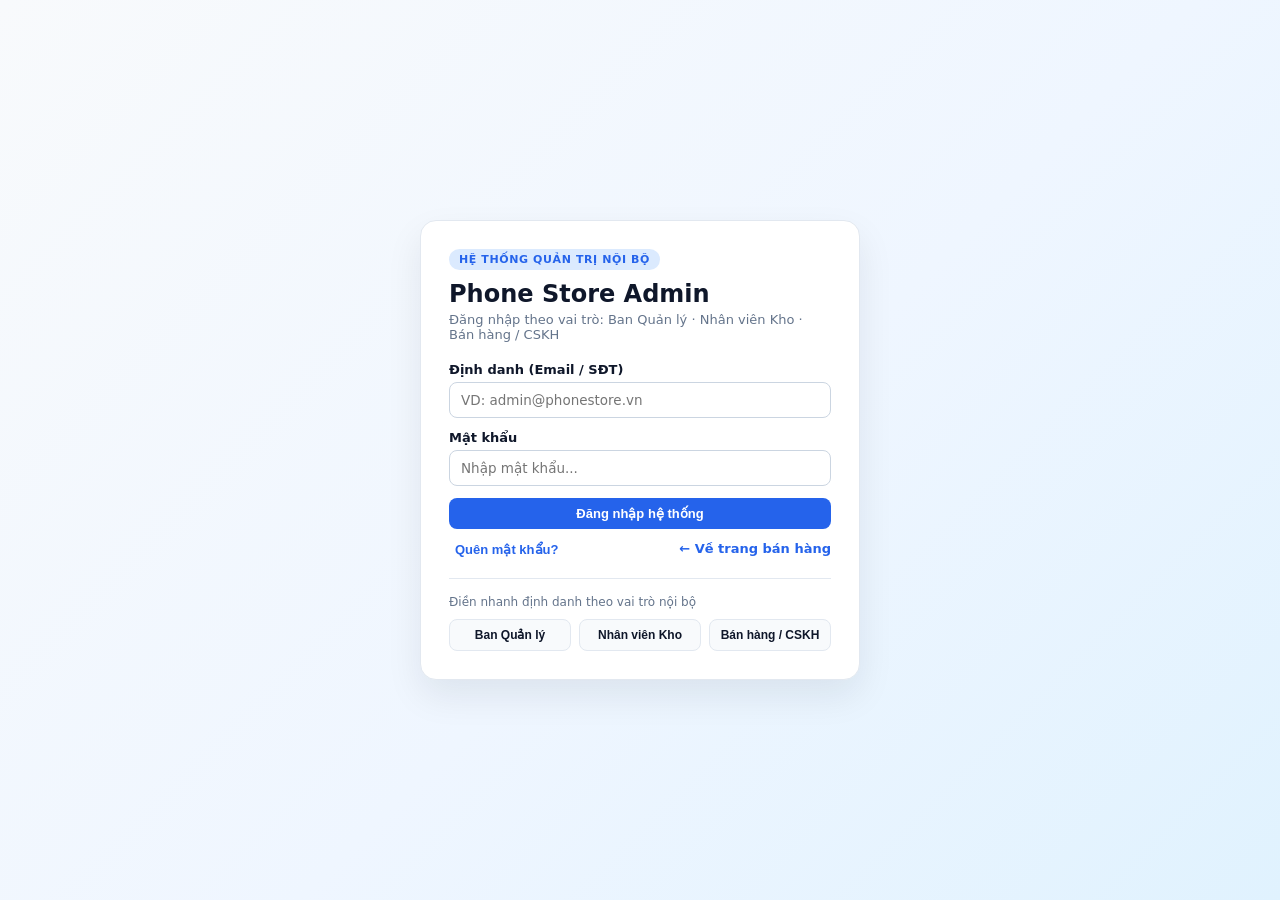
<file: admin/index.html>
<!doctype html>
<html lang="vi">

<head>
  <meta charset="UTF-8" />
  <meta name="viewport" content="width=device-width, initial-scale=1.0" />
  <title>Phone Store — Cổng Quản Trị Nội Bộ</title>
  <link rel="stylesheet" href="/admin/css/admin.css" />
</head>

<body>
  <!-- MÀN HÌNH ĐĂNG NHẬP NỘI BỘ (Mục 3.6 - Bảng 209, Bảng 210) -->
  <div id="man-hinh-dang-nhap" class="khung-dang-nhap">
    <div class="the-dang-nhap">
      <div class="tieu-de-dang-nhap">
        <span class="huy-hieu-he-thong">HỆ THỐNG QUẢN TRỊ NỘI BỘ</span>
        <h1>Phone Store Admin</h1>
        <p>Đăng nhập theo vai trò: Ban Quản lý · Nhân viên Kho · Bán hàng / CSKH</p>
      </div>

      <form id="form-dang-nhap" class="bieu-mau">
        <div class="nhom-nhap">
          <label for="txtDinhDanh">Định danh (Email / SĐT)</label>
          <input id="txtDinhDanh" type="text" required placeholder="VD: admin@phonestore.vn" />
        </div>
        <div class="nhom-nhap">
          <label for="pwdMatKhau">Mật khẩu</label>
          <input id="pwdMatKhau" type="password" required placeholder="Nhập mật khẩu..." />
        </div>
        <div id="loi-dang-nhap" class="hop-loi an"></div>
        <button type="submit" id="btnDangNhap" class="nut nut-chinh nut-rong">Đăng nhập hệ thống</button>
        <div class="dong-lien-ket">
          <button type="button" id="nut-mo-quen-mk" class="nut-chu">Quên mật khẩu?</button>
          <a href="/" class="nut-chu">← Về trang bán hàng</a>
        </div>
      </form>

      <div class="goi-y-tai-khoan">
        <div class="tieu-de-nho">Điền nhanh định danh theo vai trò nội bộ</div>
        <div class="nhom-nut-nhanh">
          <button type="button" class="nut-nhanh" data-tk="admin@phonestore.vn">Ban Quản lý</button>
          <button type="button" class="nut-nhanh" data-tk="kho@phonestore.vn">Nhân viên Kho</button>
          <button type="button" class="nut-nhanh" data-tk="banhang@phonestore.vn">Bán hàng / CSKH</button>
        </div>
      </div>
    </div>
  </div>

  <!-- MODAL KHÔI PHỤC MẬT KHẨU (Mục 3.6 - Bảng 209, Bảng 210) -->
  <div id="modal-quen-mk" class="lop-phu an">
    <div class="hop-modal">
      <div class="dau-modal">
        <h3>Khôi phục mật khẩu</h3>
        <button type="button" class="nut-dong" id="dong-modal-quen-mk">&times;</button>
      </div>
      <div class="than-modal">
        <div class="nhom-nhap">
          <label for="qmk-dinh-danh">Định danh tài khoản</label>
          <input id="qmk-dinh-danh" type="text" placeholder="Email hoặc SĐT đăng nhập" />
        </div>
        <button type="button" id="btnGuiMaXacThuc" class="nut nut-phu">1. Gửi mã xác thực</button>
        <div id="qmk-buoc-2" class="an" style="margin-top:14px;">
          <div id="qmk-thong-bao-ma" class="hop-thong-tin"></div>
          <div class="nhom-nhap">
            <label for="txtMaXacThuc">Mã xác thực (6 số)</label>
            <input id="txtMaXacThuc" type="text" placeholder="Nhập mã 6 số" />
          </div>
          <div class="nhom-nhap">
            <label for="pwdMatKhauMoi">Mật khẩu mới</label>
            <input id="pwdMatKhauMoi" type="password" placeholder="Tối thiểu 6 ký tự" />
          </div>
          <div class="nhom-nhap">
            <label for="pwdXacNhan">Xác nhận mật khẩu mới</label>
            <input id="pwdXacNhan" type="password" placeholder="Nhập lại mật khẩu mới" />
          </div>
          <button type="button" id="btnDatLaiMatKhau" class="nut nut-chinh nut-rong">2. Đặt lại mật khẩu</button>
        </div>
      </div>
    </div>
  </div>

  <!-- GIAO DIỆN CHÍNH QUẢN TRỊ -->
  <div id="ung-dung-quan-tri" class="bo-cuc-chinh an">
    <aside class="thanh-ben">
      <div class="thuong-hieu">
        <div class="logo-chu">PS</div>
        <div>
          <div class="ten-ung-dung">Phone Store</div>
          <div class="phu-de-ung-dung" id="nhan-vai-tro-ben">Quản trị nội bộ</div>
        </div>
      </div>
      <nav id="menu-dieu-huong" class="menu-ben"></nav>
      <div class="chan-thanh-ben">
        <a href="/" class="nut nut-phu nut-rong" style="display:block; text-align:center; text-decoration:none; margin-bottom:8px;">Trang bán hàng</a>
        <button type="button" id="nut-dang-xuat" class="nut nut-nguy-hiem nut-rong">Đăng xuất</button>
      </div>
    </aside>

    <div class="vung-noi-dung">
      <header class="thanh-tren">
        <div>
          <h2 id="tieu-de-man-hinh">Tổng quan</h2>
          <span id="mo-ta-man-hinh" class="chu-phu">Hệ thống quản lý bán điện thoại</span>
        </div>
        <div class="cum-phai">
          <!-- Hộp thông báo nội bộ -->
          <div class="khung-thong-bao">
            <button type="button" id="nut-chuong-tb" class="nut-chuong" title="Hộp thông báo">
              🔔 <span id="so-tb-chua-doc" class="cham-dem an">0</span>
            </button>
            <div id="hop-thong-bao" class="danh-sach-tb an">
              <div class="dau-hop-tb">
                <strong>Thông báo nội bộ</strong>
                <button type="button" id="nut-doc-tat-ca" class="nut-chu">Đánh dấu đã đọc</button>
              </div>
              <div id="noi-dung-tb" class="than-hop-tb">
                <div class="rong">Không có thông báo mới</div>
              </div>
            </div>
          </div>

          <div class="thong-tin-nguoi-dung">
            <div id="ten-nguoi-dung" class="ten-nd">Quản trị viên</div>
            <div id="huy-hieu-vai-tro" class="vai-tro-nd">Ban Quản lý</div>
          </div>
        </div>
      </header>

      <div id="thanh-phan-hoi" class="thanh-toast an"></div>
      <main id="khung-man-hinh" class="noi-dung-chinh"></main>
    </div>
  </div>

  <!-- MODAL DÙNG CHUNG CHO FORM THÊM / SỬA -->
  <div id="modal-chung" class="lop-phu an">
    <div class="hop-modal hop-modal-rong">
      <div class="dau-modal">
        <h3 id="tieu-de-modal-chung">Biểu mẫu</h3>
        <button type="button" class="nut-dong" id="dong-modal-chung">&times;</button>
      </div>
      <div id="than-modal-chung" class="than-modal"></div>
    </div>
  </div>

  <script src="/admin/js/admin.js"></script>
</body>

</html>
</file>
<file: admin/css/admin.css>
:root {
  --nen: #f8fafc;
  --trang: #ffffff;
  --vien: #e2e8f0;
  --chu: #0f172a;
  --chu-phu: #64748b;
  --chinh: #2563eb;
  --chinh-dam: #1d4ed8;
  --thanh-cong: #16a34a;
  --canh-bao: #d97706;
  --nguy-hiem: #dc2626;
  --thanh-ben: #ffffff;
}

* {
  box-sizing: border-box;
}

body {
  margin: 0;
  font-family: system-ui, -apple-system, 'Segoe UI', Roboto, sans-serif;
  background: var(--nen);
  color: var(--chu);
  font-size: 14px;
}

.an {
  display: none !important;
}

/* Đăng nhập — Light Theme chuẩn Mục 3.6 */
.khung-dang-nhap {
  min-height: 100vh;
  display: flex;
  align-items: center;
  justify-content: center;
  padding: 24px;
  background: linear-gradient(135deg, #f8fafc 0%, #eff6ff 55%, #e0f2fe 100%);
}

.the-dang-nhap {
  width: 100%;
  max-width: 440px;
  background: var(--trang);
  border: 1px solid var(--vien);
  border-radius: 16px;
  padding: 28px;
  box-shadow: 0 16px 36px rgba(15, 23, 42, 0.08);
}

.huy-hieu-he-thong {
  display: inline-block;
  font-size: 11px;
  font-weight: 700;
  letter-spacing: 0.6px;
  color: var(--chinh);
  background: #dbeafe;
  padding: 4px 10px;
  border-radius: 999px;
}

.tieu-de-dang-nhap h1 {
  margin: 10px 0 4px;
  font-size: 24px;
  color: var(--chu);
}

.tieu-de-dang-nhap p {
  margin: 0 0 20px;
  color: var(--chu-phu);
  font-size: 13px;
}

.goi-y-tai-khoan {
  margin-top: 20px;
  padding-top: 16px;
  border-top: 1px solid var(--vien);
}

.tieu-de-nho {
  font-size: 12px;
  color: var(--chu-phu);
  margin-bottom: 10px;
}

.nhom-nut-nhanh {
  display: grid;
  grid-template-columns: repeat(3, 1fr);
  gap: 8px;
}

.nut-nhanh {
  padding: 8px 6px;
  font-size: 12px;
  font-weight: 600;
  border: 1px solid var(--vien);
  background: #f8fafc;
  color: var(--chu);
  border-radius: 8px;
  cursor: pointer;
  transition: border-color 0.15s ease, color 0.15s ease, background 0.15s ease;
}

.nut-nhanh:hover {
  border-color: var(--chinh);
  background: #eff6ff;
  color: var(--chinh);
}

/* Bố cục chính — Light Sidebar chuẩn Mục 3.6 */
.bo-cuc-chinh {
  display: flex;
  min-height: 100vh;
}

.thanh-ben {
  width: 264px;
  background: var(--thanh-ben);
  color: var(--chu);
  border-right: 1px solid var(--vien);
  display: flex;
  flex-direction: column;
  flex-shrink: 0;
}

.thuong-hieu {
  display: flex;
  align-items: center;
  gap: 12px;
  padding: 20px 18px;
  border-bottom: 1px solid var(--vien);
}

.logo-chu {
  width: 38px;
  height: 38px;
  border-radius: 10px;
  background: var(--chinh);
  color: #fff;
  display: flex;
  align-items: center;
  justify-content: center;
  font-weight: 800;
}

.ten-ung-dung {
  font-weight: 700;
  font-size: 16px;
  color: var(--chu);
}

.phu-de-ung-dung {
  font-size: 11.5px;
  color: var(--chu-phu);
}

.menu-ben {
  padding: 12px 10px;
  flex: 1;
  display: flex;
  flex-direction: column;
  gap: 4px;
}

.muc-menu {
  width: 100%;
  text-align: left;
  padding: 10px 12px;
  border: 1px solid transparent;
  border-radius: 8px;
  background: transparent;
  color: #475569;
  font-weight: 500;
  font-size: 13.5px;
  cursor: pointer;
  display: flex;
  align-items: center;
  justify-content: space-between;
  transition: background 0.15s ease, color 0.15s ease;
}

.muc-menu:hover {
  background: #f1f5f9;
  color: var(--chu);
}

.muc-menu.dang-chon {
  background: #eff6ff;
  color: var(--chinh-dam);
  border-color: #bfdbfe;
  font-weight: 700;
}

.chan-thanh-ben {
  padding: 14px;
  border-top: 1px solid var(--vien);
  background: #f8fafc;
}

/* Vùng nội dung */
.vung-noi-dung {
  flex: 1;
  display: flex;
  flex-direction: column;
  min-width: 0;
}

.thanh-tren {
  background: var(--trang);
  border-bottom: 1px solid var(--vien);
  padding: 14px 24px;
  display: flex;
  align-items: center;
  justify-content: space-between;
  gap: 16px;
}

.thanh-tren h2 {
  margin: 0;
  font-size: 19px;
}

.chu-phu {
  color: var(--chu-phu);
  font-size: 12.5px;
}

.cum-phai {
  display: flex;
  align-items: center;
  gap: 16px;
}

.thong-tin-nguoi-dung {
  text-align: right;
}

.ten-nd {
  font-weight: 600;
  font-size: 13.5px;
}

.vai-tro-nd {
  font-size: 11.5px;
  color: var(--chinh);
  font-weight: 600;
}

/* Thông báo */
.khung-thong-bao {
  position: relative;
}

.nut-chuong {
  position: relative;
  border: 1px solid var(--vien);
  background: #f8fafc;
  border-radius: 10px;
  padding: 8px 12px;
  cursor: pointer;
  font-size: 16px;
}

.cham-dem {
  position: absolute;
  top: -6px;
  right: -6px;
  background: var(--nguy-hiem);
  color: #fff;
  border-radius: 999px;
  font-size: 11px;
  font-weight: 700;
  padding: 2px 6px;
}

.danh-sach-tb {
  position: absolute;
  right: 0;
  top: 46px;
  width: 360px;
  max-height: 420px;
  background: var(--trang);
  border: 1px solid var(--vien);
  border-radius: 12px;
  box-shadow: 0 18px 36px rgba(15, 23, 42, 0.14);
  z-index: 100;
  overflow: hidden;
  display: flex;
  flex-direction: column;
}

.dau-hop-tb {
  padding: 12px 14px;
  border-bottom: 1px solid var(--vien);
  display: flex;
  justify-content: space-between;
  align-items: center;
  background: #f8fafc;
}

.than-hop-tb {
  overflow-y: auto;
  max-height: 360px;
}

.muc-tb {
  padding: 10px 14px;
  border-bottom: 1px solid #f1f5f9;
  font-size: 13px;
}

.muc-tb.chua-doc {
  background: #eff6ff;
  border-left: 3px solid var(--chinh);
}

.thoi-gian-tb {
  font-size: 11px;
  color: var(--chu-phu);
  margin-top: 4px;
}

/* Nội dung chính */
.noi-dung-chinh {
  padding: 22px 24px;
  flex: 1;
}

.luoi-the {
  display: grid;
  grid-template-columns: repeat(auto-fit, minmax(210px, 1fr));
  gap: 16px;
  margin-bottom: 20px;
}

.the-chi-so {
  background: var(--trang);
  border: 1px solid var(--vien);
  border-radius: 12px;
  padding: 16px 18px;
}

.the-chi-so .nhan {
  font-size: 12.5px;
  color: var(--chu-phu);
}

.the-chi-so .gia-tri {
  font-size: 22px;
  font-weight: 700;
  margin-top: 6px;
}

.khung-bang {
  background: var(--trang);
  border: 1px solid var(--vien);
  border-radius: 12px;
  overflow: hidden;
  margin-bottom: 20px;
}

.thanh-cong-cu {
  padding: 14px 18px;
  border-bottom: 1px solid var(--vien);
  display: flex;
  flex-wrap: wrap;
  justify-content: space-between;
  align-items: center;
  gap: 10px;
}

.bang-du-lieu {
  width: 100%;
  border-collapse: collapse;
}

.bang-du-lieu th,
.bang-du-lieu td {
  padding: 11px 14px;
  border-bottom: 1px solid #f1f5f9;
  text-align: left;
  vertical-align: middle;
}

.bang-du-lieu th {
  background: #f8fafc;
  font-size: 12px;
  text-transform: uppercase;
  letter-spacing: 0.4px;
  color: var(--chu-phu);
}

.bang-du-lieu tbody tr {
  cursor: pointer;
}

.bang-du-lieu tbody tr:hover {
  background: #f8fafc;
}

.bang-du-lieu tbody tr.dong-dang-chon {
  background: #eff6ff;
}

.anh-nho {
  width: 42px;
  height: 42px;
  object-fit: contain;
  border-radius: 6px;
  border: 1px solid var(--vien);
  background: #fff;
}

/* Nút & Form */
.nhom-nhap {
  margin-bottom: 12px;
}

.nhom-nhap label {
  display: block;
  font-size: 13px;
  font-weight: 600;
  margin-bottom: 5px;
}

.nhom-nhap input,
.nhom-nhap select,
.nhom-nhap textarea {
  width: 100%;
  padding: 9px 11px;
  border: 1px solid #cbd5e1;
  border-radius: 8px;
  font-size: 13.5px;
  font-family: inherit;
  background: #fff;
  color: var(--chu);
}

.luoi-2-cot {
  display: grid;
  grid-template-columns: repeat(2, 1fr);
  gap: 12px;
}

.nut {
  padding: 8px 14px;
  border: none;
  border-radius: 8px;
  font-weight: 600;
  font-size: 13px;
  cursor: pointer;
}

.nut:disabled {
  opacity: 0.5;
  cursor: not-allowed;
}

.nut-nho {
  padding: 5px 10px;
  font-size: 12px;
}

.nut-rong {
  width: 100%;
}

.nut-chinh {
  background: var(--chinh);
  color: #fff;
}

.nut-chinh:hover {
  background: var(--chinh-dam);
}

.nut-phu {
  background: #e2e8f0;
  color: var(--chu);
}

.nut-thanh-cong {
  background: var(--thanh-cong);
  color: #fff;
}

.nut-canh-bao {
  background: var(--canh-bao);
  color: #fff;
}

.nut-nguy-hiem {
  background: var(--nguy-hiem);
  color: #fff;
}

.nut-chu {
  background: none;
  border: none;
  color: var(--chinh);
  font-weight: 600;
  cursor: pointer;
  font-size: 13px;
  text-decoration: none;
}

.dong-lien-ket {
  display: flex;
  justify-content: space-between;
  margin-top: 12px;
}

.nhan-trang-thai {
  display: inline-block;
  padding: 3px 9px;
  border-radius: 999px;
  font-size: 11.5px;
  font-weight: 600;
}

.tt-xanh {
  background: #dcfce7;
  color: #166534;
}

.tt-vang {
  background: #fef3c7;
  color: #92400e;
}

.tt-do {
  background: #fee2e2;
  color: #991b1b;
}

.tt-xam {
  background: #e2e8f0;
  color: #334155;
}

.tt-lam {
  background: #dbeafe;
  color: #1e40af;
}

.hop-loi {
  background: #fee2e2;
  color: #991b1b;
  padding: 10px 12px;
  border-radius: 8px;
  margin-bottom: 12px;
  font-size: 13px;
}

.hop-thong-tin {
  background: #eff6ff;
  color: #1e40af;
  padding: 10px 12px;
  border-radius: 8px;
  margin-bottom: 12px;
  font-size: 13px;
}

.thanh-toast {
  margin: 14px 24px 0;
  padding: 11px 16px;
  border-radius: 10px;
  font-weight: 600;
  font-size: 13.5px;
}

.toast-ok {
  background: #dcfce7;
  color: #166534;
  border: 1px solid #86efac;
}

.toast-loi {
  background: #fee2e2;
  color: #991b1b;
  border: 1px solid #fca5a5;
}

/* Modal */
.lop-phu {
  position: fixed;
  inset: 0;
  background: rgba(15, 23, 42, 0.45);
  display: flex;
  align-items: center;
  justify-content: center;
  padding: 20px;
  z-index: 200;
}

.hop-modal {
  background: var(--trang);
  width: 100%;
  max-width: 480px;
  max-height: 90vh;
  border-radius: 14px;
  border: 1px solid var(--vien);
  box-shadow: 0 20px 44px rgba(15, 23, 42, 0.16);
  overflow: hidden;
  display: flex;
  flex-direction: column;
}

.hop-modal-rong {
  max-width: 680px;
}

.dau-modal {
  padding: 14px 18px;
  border-bottom: 1px solid var(--vien);
  display: flex;
  justify-content: space-between;
  align-items: center;
  background: #f8fafc;
}

.dau-modal h3 {
  margin: 0;
  font-size: 16px;
}

.nut-dong {
  background: none;
  border: none;
  font-size: 24px;
  cursor: pointer;
  color: var(--chu-phu);
  line-height: 1;
}

.than-modal {
  padding: 18px;
  overflow-y: auto;
}

.rong {
  padding: 24px;
  text-align: center;
  color: var(--chu-phu);
}

.nhom-hanh-dong {
  display: flex;
  flex-wrap: wrap;
  gap: 6px;
}
</file>
